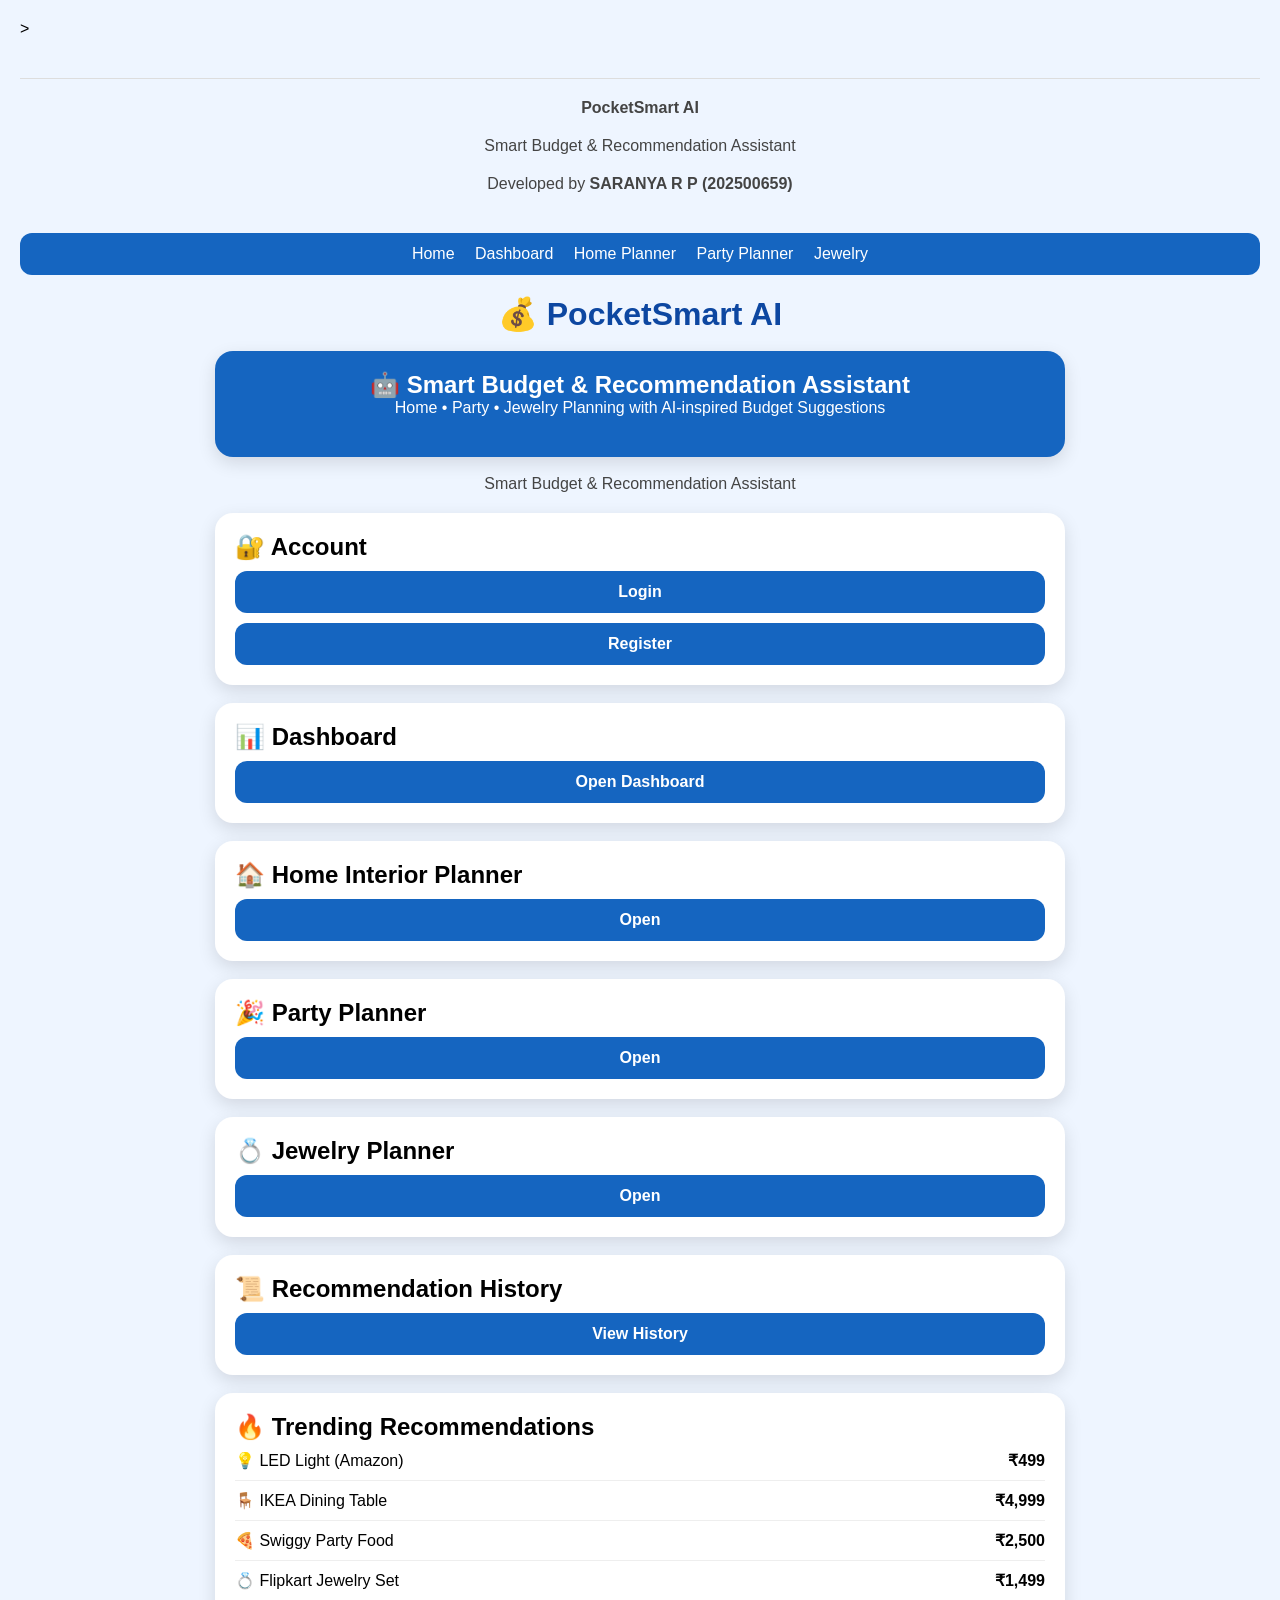
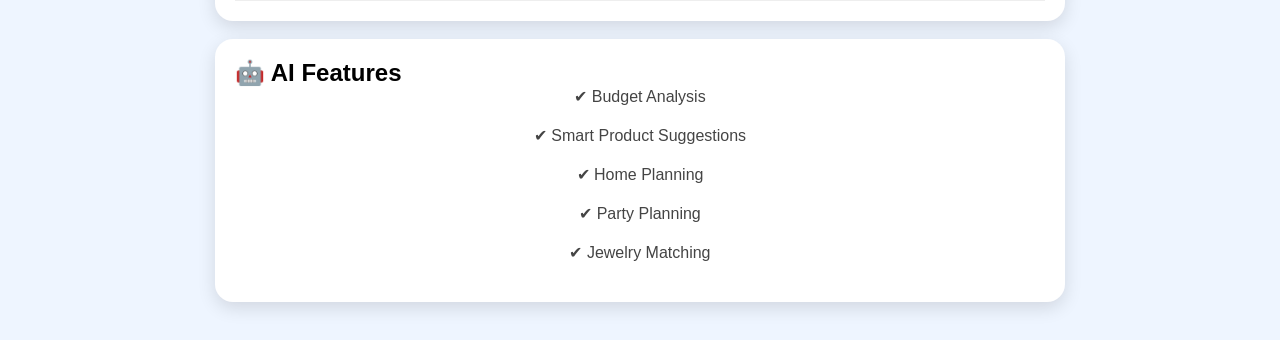
<file: index.html>
<!DOCTYPE html>
<html>
<head>
<meta charset="UTF-8">
<meta name="viewport" content="width=device-width,initial-scale=1">
<title>PocketSmart AI</title>
  <head>
<meta charset="UTF-8">
<meta name="viewport" content="width=device-width,initial-scale=1">
<title>PocketSmart AI</title>

<link rel="icon" href="logo.png" type="image/png">

<link rel="stylesheet" href="style.css"<link rel="icon" href="logo.png" type="image/png">>
  </head>
<link rel="stylesheet" href="style.css">
<script src="script.js"></script>
</head>
  <footer style="margin-top:40px;text-align:center;padding:20px;color:#666;border-top:1px solid #ddd;">
  <p><strong>PocketSmart AI</strong></p>
  <p>Smart Budget & Recommendation Assistant</p>
  <p>Developed by <strong>SARANYA R P (202500659)</strong></p>
  </footer>
<body>
  <div style="background:#1565c0;padding:12px;border-radius:12px;margin-bottom:20px;text-align:center;">
  <a href="index.html" style="color:white;text-decoration:none;margin:8px;">Home</a>
  <a href="dashboard.html" style="color:white;text-decoration:none;margin:8px;">Dashboard</a>
  <a href="home.html" style="color:white;text-decoration:none;margin:8px;">Home Planner</a>
  <a href="party.html" style="color:white;text-decoration:none;margin:8px;">Party Planner</a>
  <a href="jewelry.html" style="color:white;text-decoration:none;margin:8px;">Jewelry</a>
  </div>

<div class="container">

<h1>💰 PocketSmart AI</h1>
  <div class="card" style="background:#1565c0;color:white;text-align:center;">
  <h2>🤖 Smart Budget & Recommendation Assistant</h2>
  <p style="color:white;">
    Home • Party • Jewelry Planning with AI-inspired Budget Suggestions
  </p>
  </div>
<p>Smart Budget & Recommendation Assistant</p>

<div class="card">
<h2>🔐 Account</h2>
<button onclick="go('login.html')">Login</button>
<button onclick="go('register.html')">Register</button>
</div>

<div class="card">
<h2>📊 Dashboard</h2>
<button onclick="go('dashboard.html')">Open Dashboard</button>
</div>

<div class="card">
<h2>🏠 Home Interior Planner</h2>
<button onclick="go('home.html')">Open</button>
</div>

<div class="card">
<h2>🎉 Party Planner</h2>
<button onclick="go('party.html')">Open</button>
</div>

<div class="card">
<h2>💍 Jewelry Planner</h2>
<button onclick="go('jewelry.html')">Open</button>
</div>

<div class="card">
<h2>📜 Recommendation History</h2>
<button onclick="go('history.html')">View History</button>
</div>
  <div class="card">
<h2>🔥 Trending Recommendations</h2>

<div class="product">
<span>💡 LED Light (Amazon)</span>
<strong>₹499</strong>
</div>

<div class="product">
<span>🪑 IKEA Dining Table</span>
<strong>₹4,999</strong>
</div>

<div class="product">
<span>🍕 Swiggy Party Food</span>
<strong>₹2,500</strong>
</div>

<div class="product">
<span>💍 Flipkart Jewelry Set</span>
<strong>₹1,499</strong>
</div>
</div>

<div class="card">
<h2>🤖 AI Features</h2>
<p>✔ Budget Analysis</p>
<p>✔ Smart Product Suggestions</p>
<p>✔ Home Planning</p>
<p>✔ Party Planning</p>
<p>✔ Jewelry Matching</p>
</div>

</div>

</body>
</html>
</file>
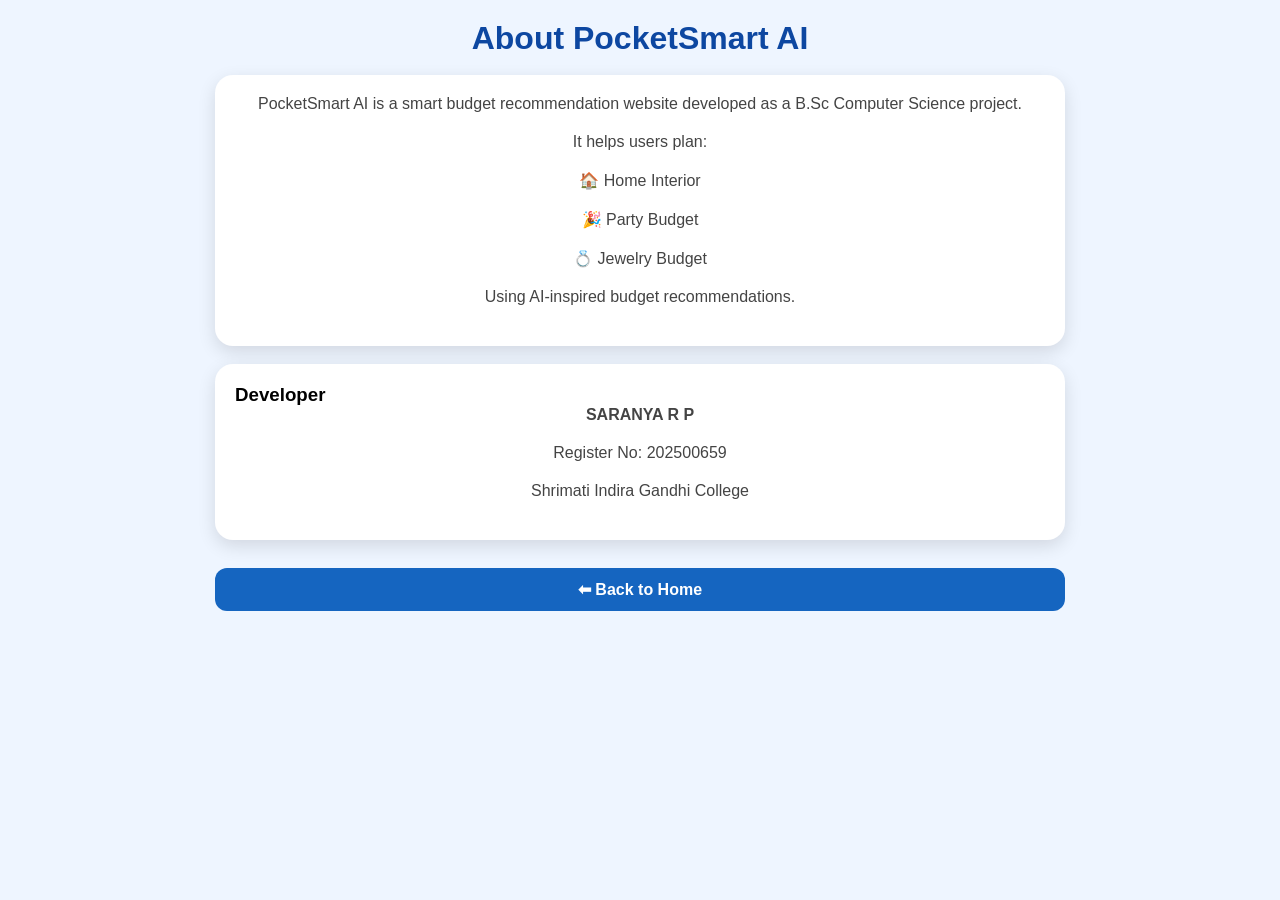
<file: about.html>
<!DOCTYPE html>
<html>
<head>
<meta charset="UTF-8">
<meta name="viewport" content="width=device-width,initial-scale=1">
<title>About - PocketSmart AI</title>
<link rel="icon" href="logo.png" type="image/png">
<link rel="stylesheet" href="style.css">
</head>
<body>

<div class="container">

<h1>About PocketSmart AI</h1>

<div class="card">
<p>PocketSmart AI is a smart budget recommendation website developed as a B.Sc Computer Science project.</p>

<p>It helps users plan:</p>

<p>🏠 Home Interior</p>
<p>🎉 Party Budget</p>
<p>💍 Jewelry Budget</p>

<p>Using AI-inspired budget recommendations.</p>
</div>

<div class="card">
<h3>Developer</h3>
<p><strong>SARANYA R P</strong></p>
<p>Register No: 202500659</p>
<p>Shrimati Indira Gandhi College</p>
</div>

<button onclick="window.location='index.html'">
⬅ Back to Home
</button>

</div>

</body>
</html>
</file>
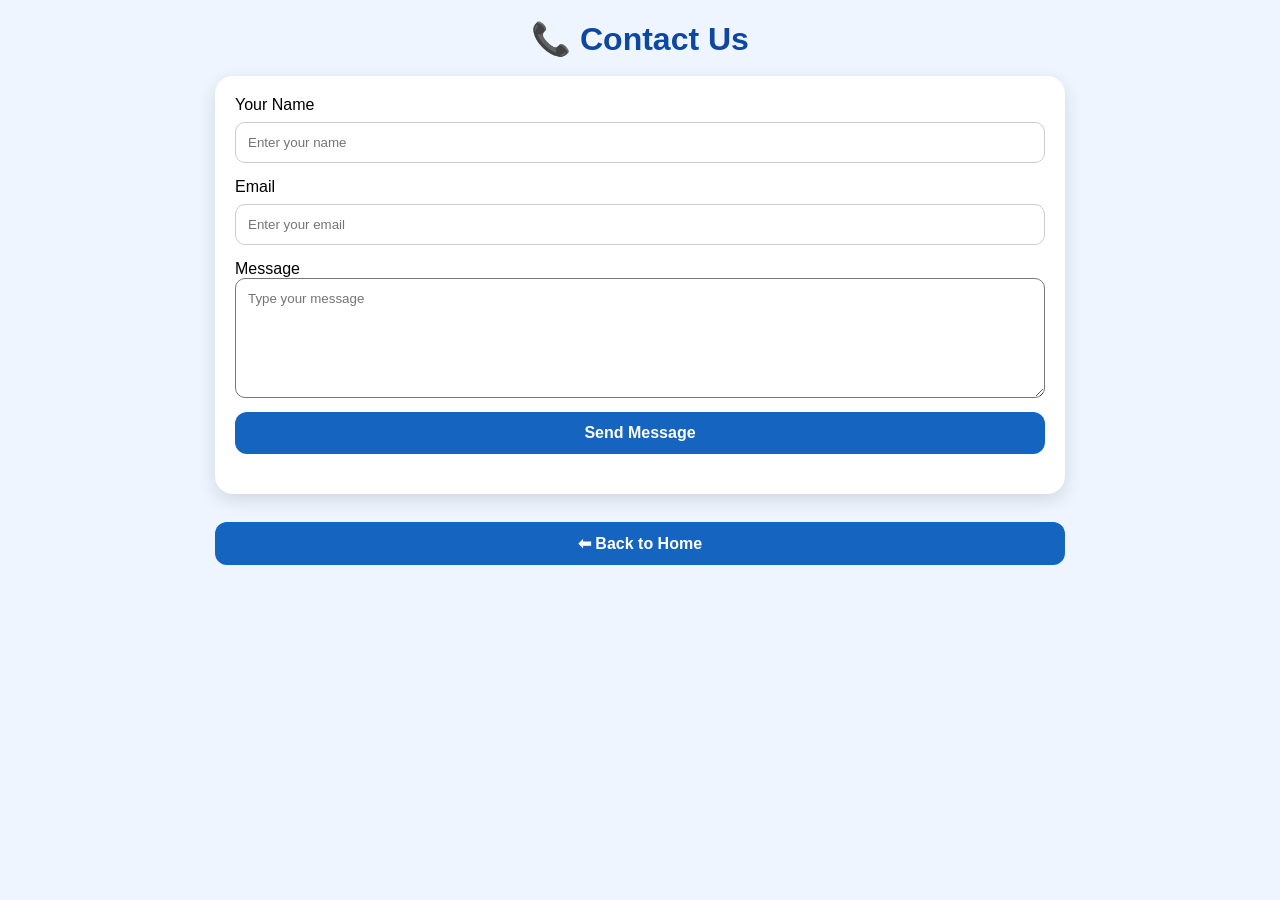
<file: contact.html>
<!DOCTYPE html>
<html>
<head>
<meta charset="UTF-8">
<meta name="viewport" content="width=device-width,initial-scale=1">
<title>Contact - PocketSmart AI</title>
<link rel="icon" href="logo.png" type="image/png">
<link rel="stylesheet" href="style.css">
</head>
<body>

<div class="container">

<h1>📞 Contact Us</h1>

<div class="card">

<label>Your Name</label>
<input type="text" placeholder="Enter your name">

<label>Email</label>
<input type="email" placeholder="Enter your email">

<label>Message</label>
<textarea placeholder="Type your message" style="width:100%;height:120px;padding:12px;border-radius:10px;"></textarea>

<button onclick="sendMsg()">Send Message</button>

<p id="msg"></p>

</div>

<button onclick="window.location='index.html'">⬅ Back to Home</button>

</div>

<script>
function sendMsg(){
document.getElementById("msg").innerHTML=
"<span style='color:green;'>✅ Message Sent Successfully!</span>";
}
</script>

</body>
</html>
</file>
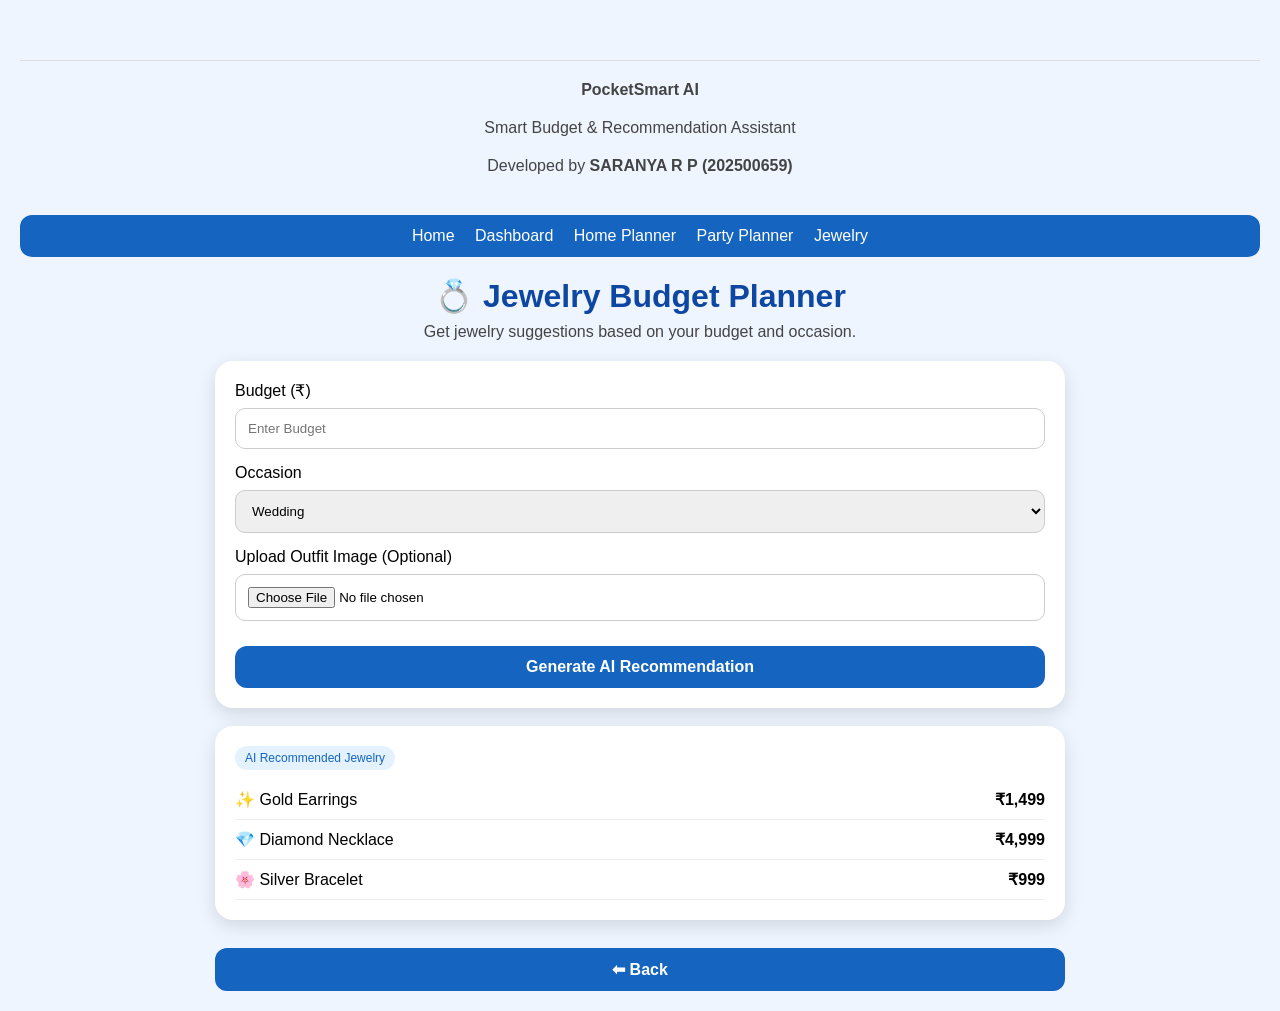
<file: dashboard.html>
<!DOCTYPE html>
<html>
<head>
<meta charset="UTF-8">
<meta name="viewport" content="width=device-width,initial-scale=1">
<title>Jewelry Planner</title>
<link rel="stylesheet" href="style.css">
</head>
  <footer style="margin-top:40px;text-align:center;padding:20px;color:#666;border-top:1px solid #ddd;">
  <p><strong>PocketSmart AI</strong></p>
  <p>Smart Budget & Recommendation Assistant</p>
  <p>Developed by <strong>SARANYA R P (202500659)</strong></p>
  </footer>
<body>
  <div style="background:#1565c0;padding:12px;border-radius:12px;margin-bottom:20px;text-align:center;">
  <a href="index.html" style="color:white;text-decoration:none;margin:8px;">Home</a>
  <a href="dashboard.html" style="color:white;text-decoration:none;margin:8px;">Dashboard</a>
  <a href="home.html" style="color:white;text-decoration:none;margin:8px;">Home Planner</a>
  <a href="party.html" style="color:white;text-decoration:none;margin:8px;">Party Planner</a>
  <a href="jewelry.html" style="color:white;text-decoration:none;margin:8px;">Jewelry</a>
  </div>

<div class="container">

<h1>💍 Jewelry Budget Planner</h1>
<p>Get jewelry suggestions based on your budget and occasion.</p>

<div class="card">

<label>Budget (₹)</label>
<input type="number" id="budget" placeholder="Enter Budget">

<label>Occasion</label>
<select id="occasion">
<option>Wedding</option>
<option>Birthday</option>
<option>Festival</option>
<option>Engagement</option>
</select>

<label>Upload Outfit Image (Optional)</label>
<input type="file" accept="image/*">

<button onclick="jewelAI()">Generate AI Recommendation</button>

</div>

<div class="card">

<span class="badge">AI Recommended Jewelry</span>

<div id="result">

<div class="product">
<span>✨ Gold Earrings</span>
<strong>₹1,499</strong>
</div>

<div class="product">
<span>💎 Diamond Necklace</span>
<strong>₹4,999</strong>
</div>

<div class="product">
<span>🌸 Silver Bracelet</span>
<strong>₹999</strong>
</div>

</div>

</div>

<button onclick="window.location='dashboard.html'">
⬅ Back
</button>

</div>

<script>
function jewelAI(){

let b=document.getElementById("budget").value;
let o=document.getElementById("occasion").value;

document.getElementById("result").innerHTML=`
<div class="product">
<span>✨ Gold Earrings</span>
<strong>₹1,499</strong>
</div>

<div class="product">
<span>💎 Diamond Necklace</span>
<strong>₹4,999</strong>
</div>

<div class="product">
<span>🌸 Silver Bracelet</span>
<strong>₹999</strong>
</div>

<p style="margin-top:15px;color:green;">
Occasion: ${o}<br>
Budget: ₹${b}
</p>
`;
}
</script>

</body>
</html>
</file>
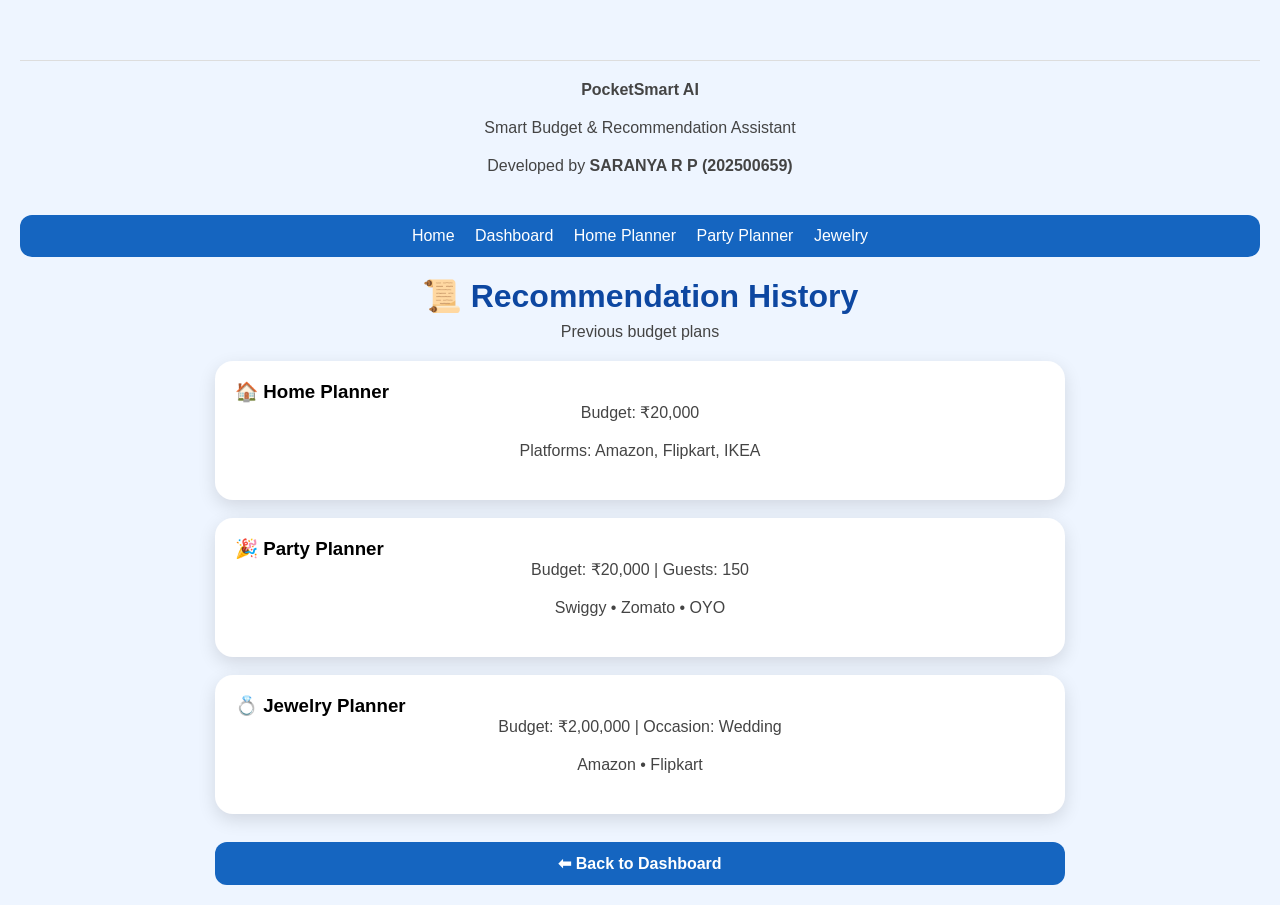
<file: history.html>
<!DOCTYPE html>
<html>
<head>
<meta charset="UTF-8">
<meta name="viewport" content="width=device-width,initial-scale=1">
<title>Recommendation History</title>
<link rel="stylesheet" href="style.css">
</head>
  <footer style="margin-top:40px;text-align:center;padding:20px;color:#666;border-top:1px solid #ddd;">
  <p><strong>PocketSmart AI</strong></p>
  <p>Smart Budget & Recommendation Assistant</p>
  <p>Developed by <strong>SARANYA R P (202500659)</strong></p>
  </footer>
<body>
  <div style="background:#1565c0;padding:12px;border-radius:12px;margin-bottom:20px;text-align:center;">
  <a href="index.html" style="color:white;text-decoration:none;margin:8px;">Home</a>
  <a href="dashboard.html" style="color:white;text-decoration:none;margin:8px;">Dashboard</a>
  <a href="home.html" style="color:white;text-decoration:none;margin:8px;">Home Planner</a>
  <a href="party.html" style="color:white;text-decoration:none;margin:8px;">Party Planner</a>
  <a href="jewelry.html" style="color:white;text-decoration:none;margin:8px;">Jewelry</a>
  </div>

<div class="container">

<h1>📜 Recommendation History</h1>
<p>Previous budget plans</p>

<div class="card">
<h3>🏠 Home Planner</h3>
<p>Budget: ₹20,000</p>
<p>Platforms: Amazon, Flipkart, IKEA</p>
</div>

<div class="card">
<h3>🎉 Party Planner</h3>
<p>Budget: ₹20,000 | Guests: 150</p>
<p>Swiggy • Zomato • OYO</p>
</div>

<div class="card">
<h3>💍 Jewelry Planner</h3>
<p>Budget: ₹2,00,000 | Occasion: Wedding</p>
<p>Amazon • Flipkart</p>
</div>

<button onclick="window.location='dashboard.html'">
⬅ Back to Dashboard
</button>

</div>

</body>
</html>
</file>
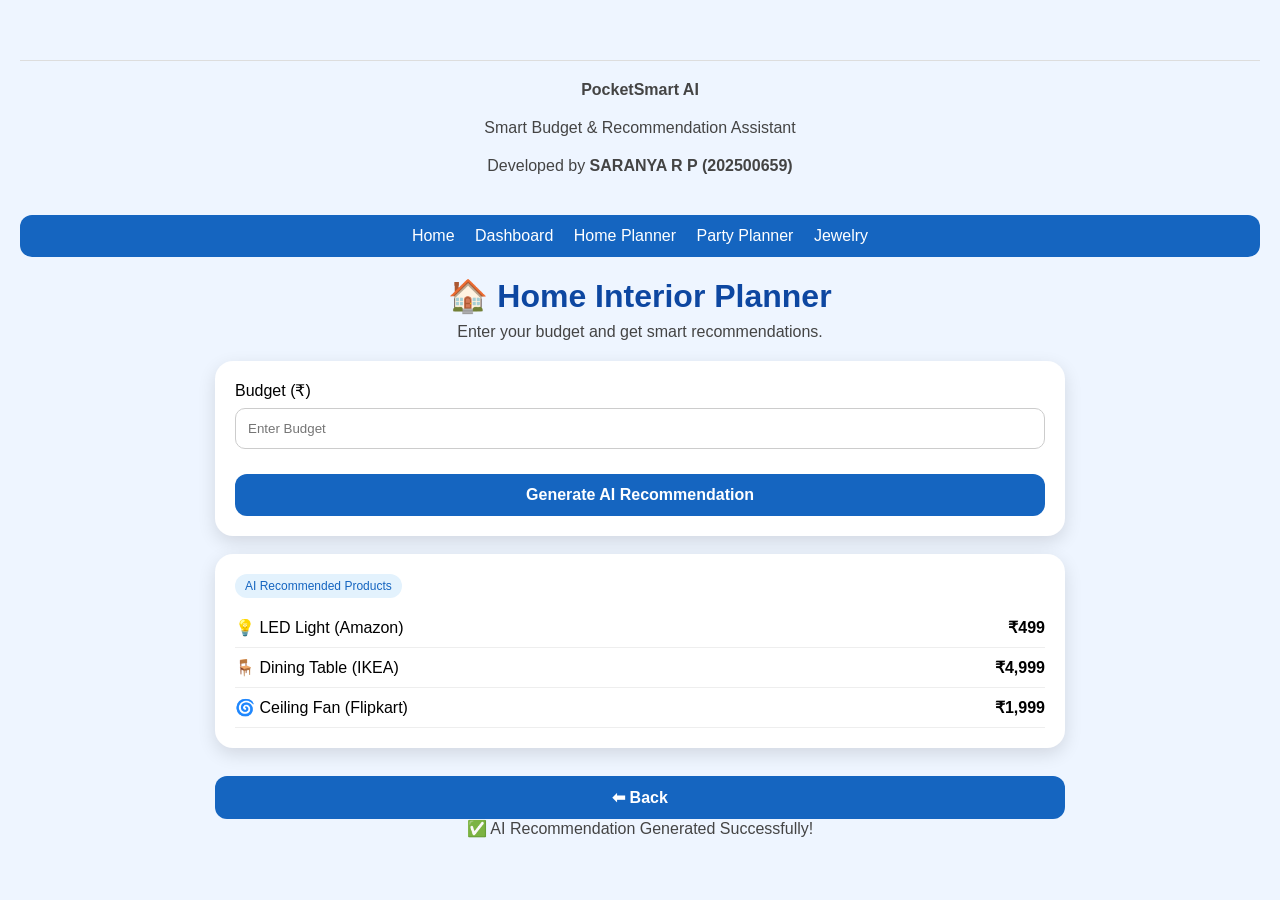
<file: home.html>
<!DOCTYPE html>
<html>
<head>
<meta charset="UTF-8">
<meta name="viewport" content="width=device-width,initial-scale=1">
<title>Home Planner</title>
<link rel="stylesheet" href="style.css">
</head>
  <footer style="margin-top:40px;text-align:center;padding:20px;color:#666;border-top:1px solid #ddd;">
  <p><strong>PocketSmart AI</strong></p>
  <p>Smart Budget & Recommendation Assistant</p>
  <p>Developed by <strong>SARANYA R P (202500659)</strong></p>
  </footer>
<body>
  <div style="background:#1565c0;padding:12px;border-radius:12px;margin-bottom:20px;text-align:center;">
  <a href="index.html" style="color:white;text-decoration:none;margin:8px;">Home</a>
  <a href="dashboard.html" style="color:white;text-decoration:none;margin:8px;">Dashboard</a>
  <a href="home.html" style="color:white;text-decoration:none;margin:8px;">Home Planner</a>
  <a href="party.html" style="color:white;text-decoration:none;margin:8px;">Party Planner</a>
  <a href="jewelry.html" style="color:white;text-decoration:none;margin:8px;">Jewelry</a>
  </div>

<div class="container">

<h1>🏠 Home Interior Planner</h1>
<p>Enter your budget and get smart recommendations.</p>

<div class="card">

<label>Budget (₹)</label>
<input type="number" id="budget" placeholder="Enter Budget">

<button onclick="homeAI()">Generate AI Recommendation</button>

</div>

<div class="card">

<span class="badge">AI Recommended Products</span>

<div id="result">

<div class="product">
<span>💡 LED Light (Amazon)</span>
<strong>₹499</strong>
</div>

<div class="product">
<span>🪑 Dining Table (IKEA)</span>
<strong>₹4,999</strong>
</div>

<div class="product">
<span>🌀 Ceiling Fan (Flipkart)</span>
<strong>₹1,999</strong>
</div>

</div>

</div>

<button onclick="window.location='dashboard.html'">
⬅ Back
</button>

</div>

<script>
function homeAI(){
  let b=document.getElementById("budget").value;

  showLoading("result", function(){
    document.getElementById("result").innerHTML='<div class="spinner"></div><p>Analyzing your budget...</p>';
    document.getElementById("result").innerHTML=`
      <div class="product">
        <span>💡 LED Light (Amazon)</span>
        <strong>₹499</strong>
      </div>
      <div class="product">
        <span>🪑 Dining Table (IKEA)</span>
        <strong>₹4,999</strong>
      </div>
      <div class="product">
        <span>🌀 Ceiling Fan (Flipkart)</span>
        <strong>₹1,999</strong>
      </div>
      <p style="color:green;">Budget: ₹${b}</p>
    `;
  });
}(){

let b=document.getElementById("budget").value;

document.getElementById("result").innerHTML=
`
<div class="product">
<span>💡 LED Light (Amazon)</span>
<strong>₹499</strong>
</div>

<div class="product">
<span>🪑 Dining Table (IKEA)</span>
<strong>₹4,999</strong>
</div>

<div class="product">
<span>🌀 Ceiling Fan (Flipkart)</span>
<strong>₹1,999</strong>
</div>

<p style="margin-top:15px;color:green;">
Budget: ₹${b}
</p>
`;

}
</script>

</body>
</html>
<p class="success">✅ AI Recommendation Generated Successfully!</p>
</file>
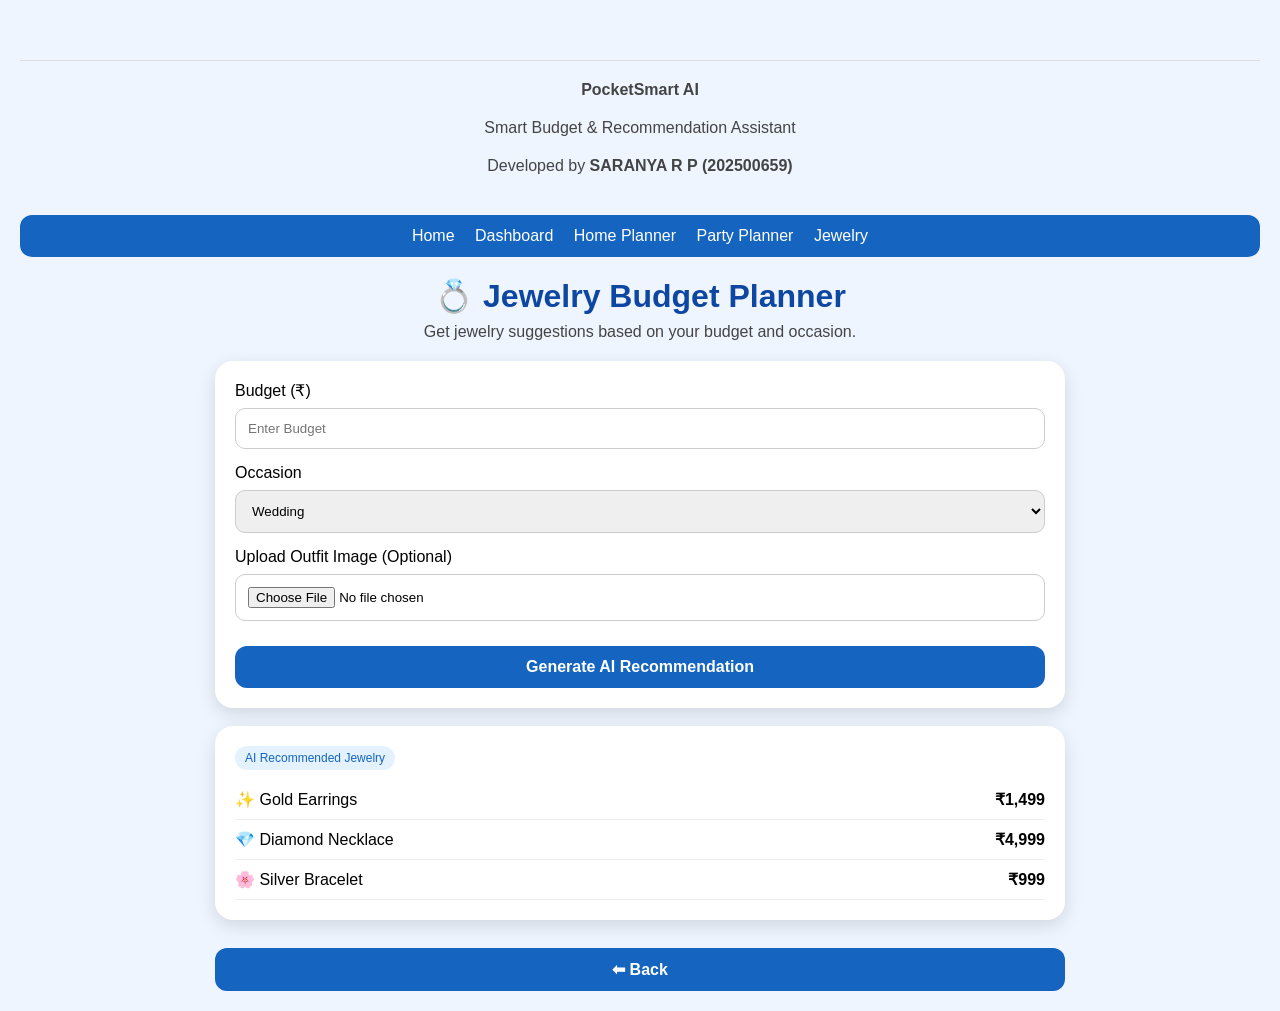
<file: jewelry.html>
<!DOCTYPE html>
<html>
<head>
<meta charset="UTF-8">
<meta name="viewport" content="width=device-width,initial-scale=1">
<title>Jewelry Planner</title>
<link rel="stylesheet" href="style.css">
</head>
  <footer style="margin-top:40px;text-align:center;padding:20px;color:#666;border-top:1px solid #ddd;">
  <p><strong>PocketSmart AI</strong></p>
  <p>Smart Budget & Recommendation Assistant</p>
  <p>Developed by <strong>SARANYA R P (202500659)</strong></p>
  </footer>
<body>
  <div style="background:#1565c0;padding:12px;border-radius:12px;margin-bottom:20px;text-align:center;">
  <a href="index.html" style="color:white;text-decoration:none;margin:8px;">Home</a>
  <a href="dashboard.html" style="color:white;text-decoration:none;margin:8px;">Dashboard</a>
  <a href="home.html" style="color:white;text-decoration:none;margin:8px;">Home Planner</a>
  <a href="party.html" style="color:white;text-decoration:none;margin:8px;">Party Planner</a>
  <a href="jewelry.html" style="color:white;text-decoration:none;margin:8px;">Jewelry</a>
  </div>

<div class="container">

<h1>💍 Jewelry Budget Planner</h1>
<p>Get jewelry suggestions based on your budget and occasion.</p>

<div class="card">

<label>Budget (₹)</label>
<input type="number" id="budget" placeholder="Enter Budget">

<label>Occasion</label>
<select id="occasion">
<option>Wedding</option>
<option>Birthday</option>
<option>Festival</option>
<option>Engagement</option>
</select>

<label>Upload Outfit Image (Optional)</label>
<input type="file" id="outfit" accept="image/*" onchange="previewImage(event)">
<img id="preview" style="display:none;width:150px;border-radius:12px;margin-top:10px;">

<button onclick="jewelAI()">Generate AI Recommendation</button>

</div>

<div class="card">

<span class="badge">AI Recommended Jewelry</span>

<div id="result">

<div class="product">
<span>✨ Gold Earrings</span>
<strong>₹1,499</strong>
</div>

<div class="product">
<span>💎 Diamond Necklace</span>
<strong>₹4,999</strong>
</div>

<div class="product">
<span>🌸 Silver Bracelet</span>
<strong>₹999</strong>
</div>

</div>

</div>

<button onclick="window.location='dashboard.html'">
⬅ Back
</button>

</div>

<script>
function jewelAI(){

let b=document.getElementById("budget").value;
let o=document.getElementById("occasion").value;

document.getElementById("result").innerHTML=`
<div class="product">
<span>✨ Gold Earrings</span>
<strong>₹1,499</strong>
</div>

<div class="product">
<span>💎 Diamond Necklace</span>
<strong>₹4,999</strong
</file>
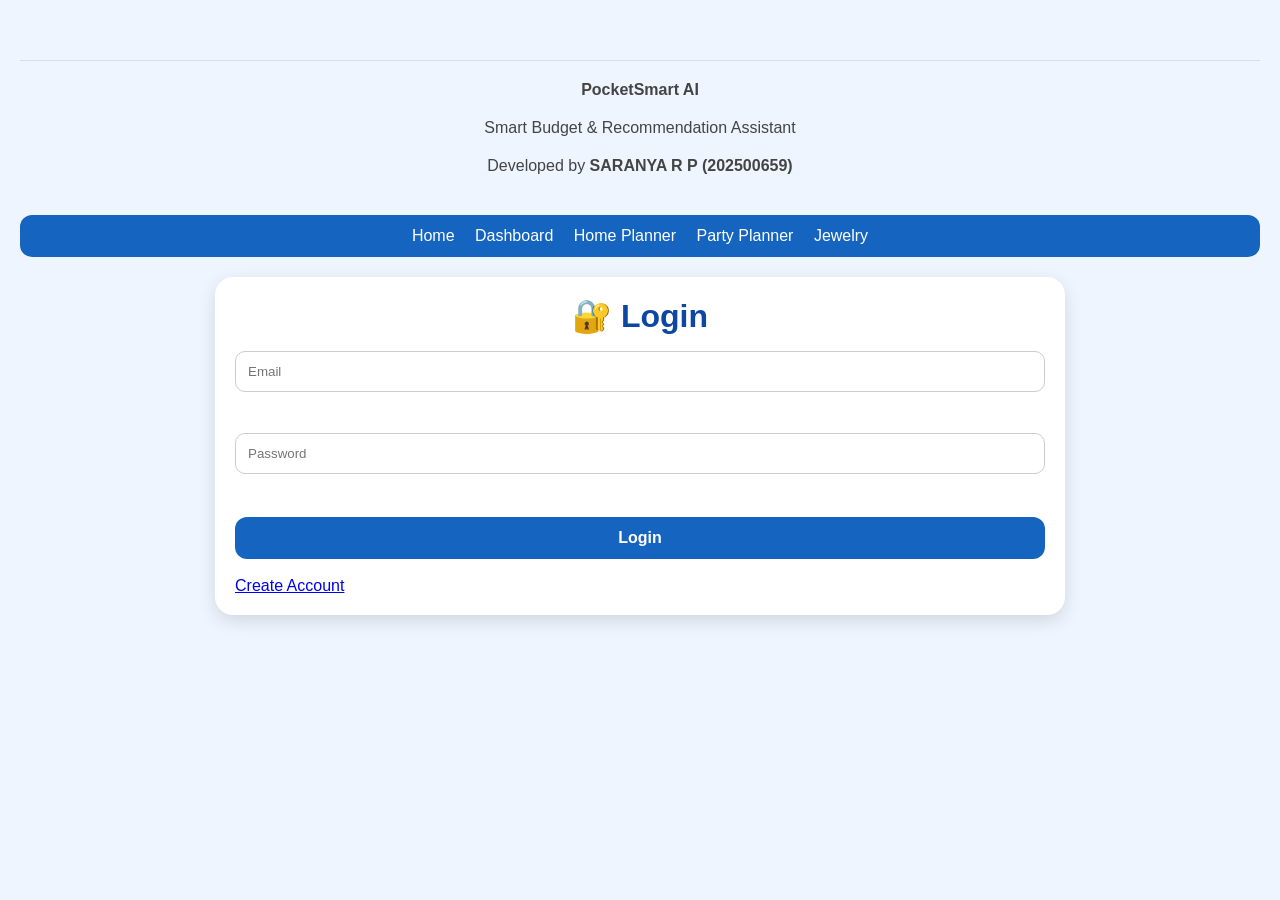
<file: login.html>
<!DOCTYPE html>
<html>
<head>
<meta charset="UTF-8">
<meta name="viewport" content="width=device-width,initial-scale=1">
<title>Login - PocketSmart AI</title>
<link rel="stylesheet" href="style.css">
</head>
  <footer style="margin-top:40px;text-align:center;padding:20px;color:#666;border-top:1px solid #ddd;">
  <p><strong>PocketSmart AI</strong></p>
  <p>Smart Budget & Recommendation Assistant</p>
  <p>Developed by <strong>SARANYA R P (202500659)</strong></p>
  </footer>
<body>
  <div style="background:#1565c0;padding:12px;border-radius:12px;margin-bottom:20px;text-align:center;">
  <a href="index.html" style="color:white;text-decoration:none;margin:8px;">Home</a>
  <a href="dashboard.html" style="color:white;text-decoration:none;margin:8px;">Dashboard</a>
  <a href="home.html" style="color:white;text-decoration:none;margin:8px;">Home Planner</a>
  <a href="party.html" style="color:white;text-decoration:none;margin:8px;">Party Planner</a>
  <a href="jewelry.html" style="color:white;text-decoration:none;margin:8px;">Jewelry</a>
  </div>

<div class="container">

<div class="card">

<h1>🔐 Login</h1>

<input type="email" placeholder="Email"><br><br>

<input type="password" placeholder="Password"><br><br>

<button onclick="window.location='dashboard.html'">Login</button>

<br><br>

<a href="register.html">Create Account</a>

</div>

</div>

</body>
</html>
</file>
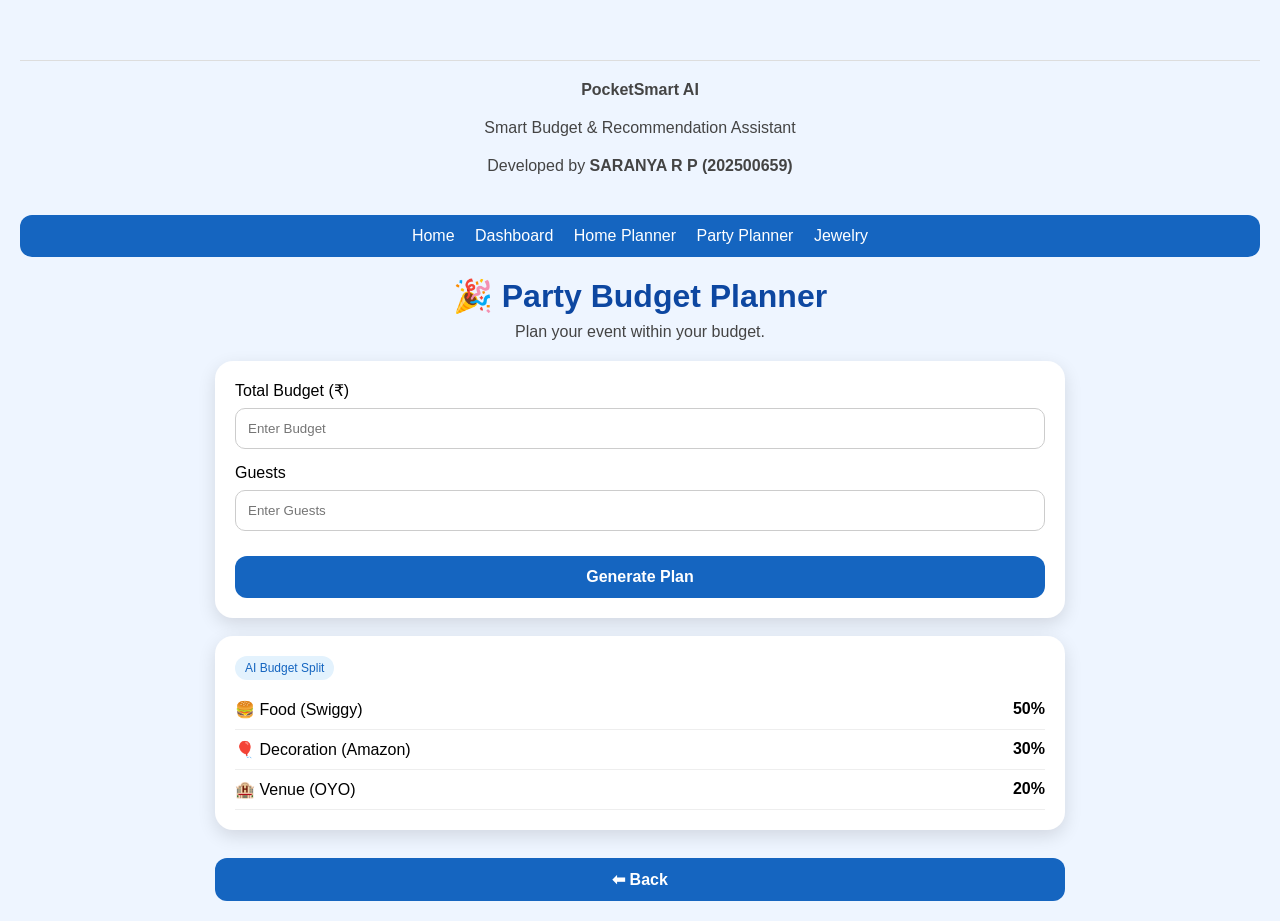
<file: party.html>
<!DOCTYPE html>
<html>
<head>
<meta charset="UTF-8">
<meta name="viewport" content="width=device-width,initial-scale=1">
<title>Party Planner</title>
<link rel="stylesheet" href="style.css">
</head>
  <footer style="margin-top:40px;text-align:center;padding:20px;color:#666;border-top:1px solid #ddd;">
  <p><strong>PocketSmart AI</strong></p>
  <p>Smart Budget & Recommendation Assistant</p>
  <p>Developed by <strong>SARANYA R P (202500659)</strong></p>
  </footer>
<body>
  <div style="background:#1565c0;padding:12px;border-radius:12px;margin-bottom:20px;text-align:center;">
  <a href="index.html" style="color:white;text-decoration:none;margin:8px;">Home</a>
  <a href="dashboard.html" style="color:white;text-decoration:none;margin:8px;">Dashboard</a>
  <a href="home.html" style="color:white;text-decoration:none;margin:8px;">Home Planner</a>
  <a href="party.html" style="color:white;text-decoration:none;margin:8px;">Party Planner</a>
  <a href="jewelry.html" style="color:white;text-decoration:none;margin:8px;">Jewelry</a>
  </div>

<div class="container">

<h1>🎉 Party Budget Planner</h1>
<p>Plan your event within your budget.</p>

<div class="card">

<label>Total Budget (₹)</label>
<input type="number" id="budget" placeholder="Enter Budget">

<label>Guests</label>
<input type="number" id="guests" placeholder="Enter Guests">

<button onclick="partyAI()">Generate Plan</button>

</div>

<div class="card">

<span class="badge">AI Budget Split</span>

<div id="result">

<div class="product">
<span>🍔 Food (Swiggy)</span>
<strong>50%</strong>
</div>

<div class="product">
<span>🎈 Decoration (Amazon)</span>
<strong>30%</strong>
</div>

<div class="product">
<span>🏨 Venue (OYO)</span>
<strong>20%</strong>
</div>

</div>

</div>

<button onclick="window.location='dashboard.html'">
⬅ Back
</button>

</div>

<script>
function partyAI(){

let b=Number(document.getElementById("budget").value)||0;
let g=document.getElementById("guests").value;

let food=Math.round(b*0.50);
let deco=Math.round(b*0.30);
let venue=Math.round(b*0.20);

document.getElementById("result").innerHTML=`
<div class="product">
<span>🍔 Food (Swiggy)</span>
<strong>₹${food}</strong>
</div>

<div class="product">
<span>🎈 Decoration (Amazon)</span>
<strong>₹${deco}</strong>
</div>

<div class="product">
<span>🏨 Venue (OYO)</span>
<strong>₹${venue}</strong>
</div>

<p style="margin-top:15px;color:green;">
Guests: ${g}
</p>
`;
}
</script>

</body>
</html>
</file>
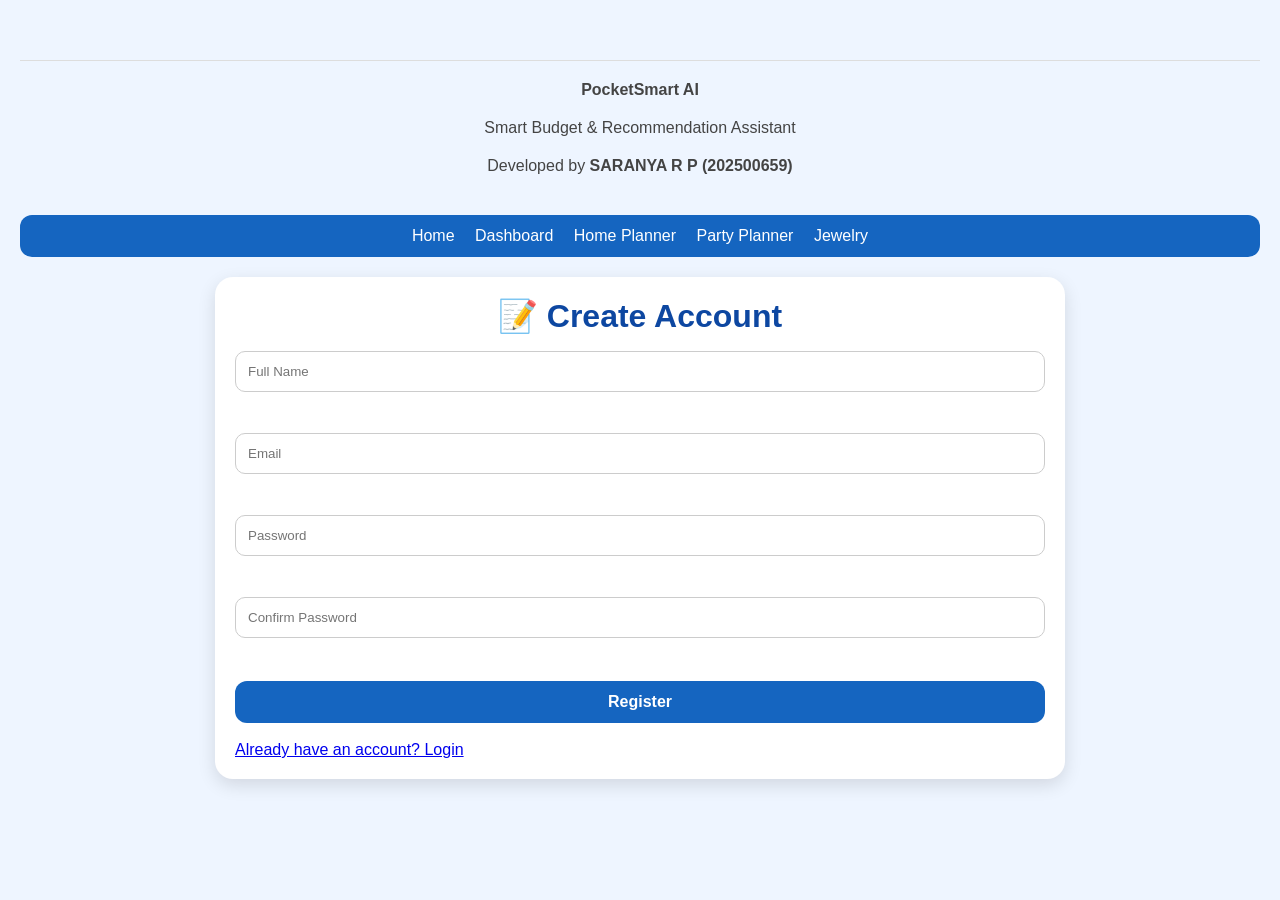
<file: register.html>
<!DOCTYPE html>
<html>
<head>
<meta charset="UTF-8">
<meta name="viewport" content="width=device-width,initial-scale=1">
<title>Register - PocketSmart AI</title>
<link rel="stylesheet" href="style.css">
</head>
  <footer style="margin-top:40px;text-align:center;padding:20px;color:#666;border-top:1px solid #ddd;">
  <p><strong>PocketSmart AI</strong></p>
  <p>Smart Budget & Recommendation Assistant</p>
  <p>Developed by <strong>SARANYA R P (202500659)</strong></p>
  </footer>
<body>
  <div style="background:#1565c0;padding:12px;border-radius:12px;margin-bottom:20px;text-align:center;">
  <a href="index.html" style="color:white;text-decoration:none;margin:8px;">Home</a>
  <a href="dashboard.html" style="color:white;text-decoration:none;margin:8px;">Dashboard</a>
  <a href="home.html" style="color:white;text-decoration:none;margin:8px;">Home Planner</a>
  <a href="party.html" style="color:white;text-decoration:none;margin:8px;">Party Planner</a>
  <a href="jewelry.html" style="color:white;text-decoration:none;margin:8px;">Jewelry</a>
  </div>

<div class="container">

<div class="card">

<h1>📝 Create Account</h1>

<input type="text" placeholder="Full Name"><br><br>

<input type="email" placeholder="Email"><br><br>

<input type="password" placeholder="Password"><br><br>

<input type="password" placeholder="Confirm Password"><br><br>

<button onclick="window.location='login.html'">Register</button>

<br><br>

<a href="login.html">Already have an account? Login</a>

</div>

</div>

</body>
</html>
</file>
<file: style.css>
*{
margin:0;
padding:0;
box-sizing:border-box;
font-family:Arial,sans-serif;
}

body{
background:#eef5ff;
padding:20px;
}

.container{
max-width:850px;
margin:auto;
}

h1{
color:#0d47a1;
text-align:center;
margin-bottom:8px;
}

p{
text-align:center;
margin-bottom:20px;
color:#444;
}

.card{
background:white;
padding:20px;
margin:18px 0;
border-radius:18px;
box-shadow:0 6px 18px rgba(0,0,0,.12);
}

button{
width:100%;
padding:12px;
margin-top:10px;
border:none;
border-radius:12px;
background:#1565c0;
color:white;
font-size:16px;
font-weight:bold;
cursor:pointer;
}

button:hover{
background:#0d47a1;
}

input,select{
width:100%;
padding:12px;
margin-top:8px;
margin-bottom:15px;
border:1px solid #ccc;
border-radius:10px;
}

.product{
display:flex;
justify-content:space-between;
padding:10px 0;
border-bottom:1px solid #eee;
}

.badge{
background:#e3f2fd;
color:#1565c0;
padding:5px 10px;
border-radius:20px;
font-size:12px;
display:inline-block;
margin-bottom:10px;
  .spinner{
  width:40px;
  height:40px;
  border:4px solid #ddd;
  border-top:4px solid #1565c0;
  border-radius:50%;
  animation:spin 1s linear infinite;
  margin:20px auto;
}

@keyframes spin{
  from{transform:rotate(0deg);}
  to{transform:rotate(360deg);}
}

.success{
  color:green;
  font-weight:bold;
  text-align:center;
  margin-top:10px;
  .container{
  animation:fadeIn 0.8s ease-in-out;
}

.card{
  animation:slideUp 0.6s ease;
}

@keyframes fadeIn{
  from{opacity:0;}
  to{opacity:1;}
}

@keyframes slideUp{
  from{
    opacity:0;
    transform:translateY(20px);
  }
  to{
    opacity:1;
    transform:translateY(0);
  }
}
}
}
</file>
